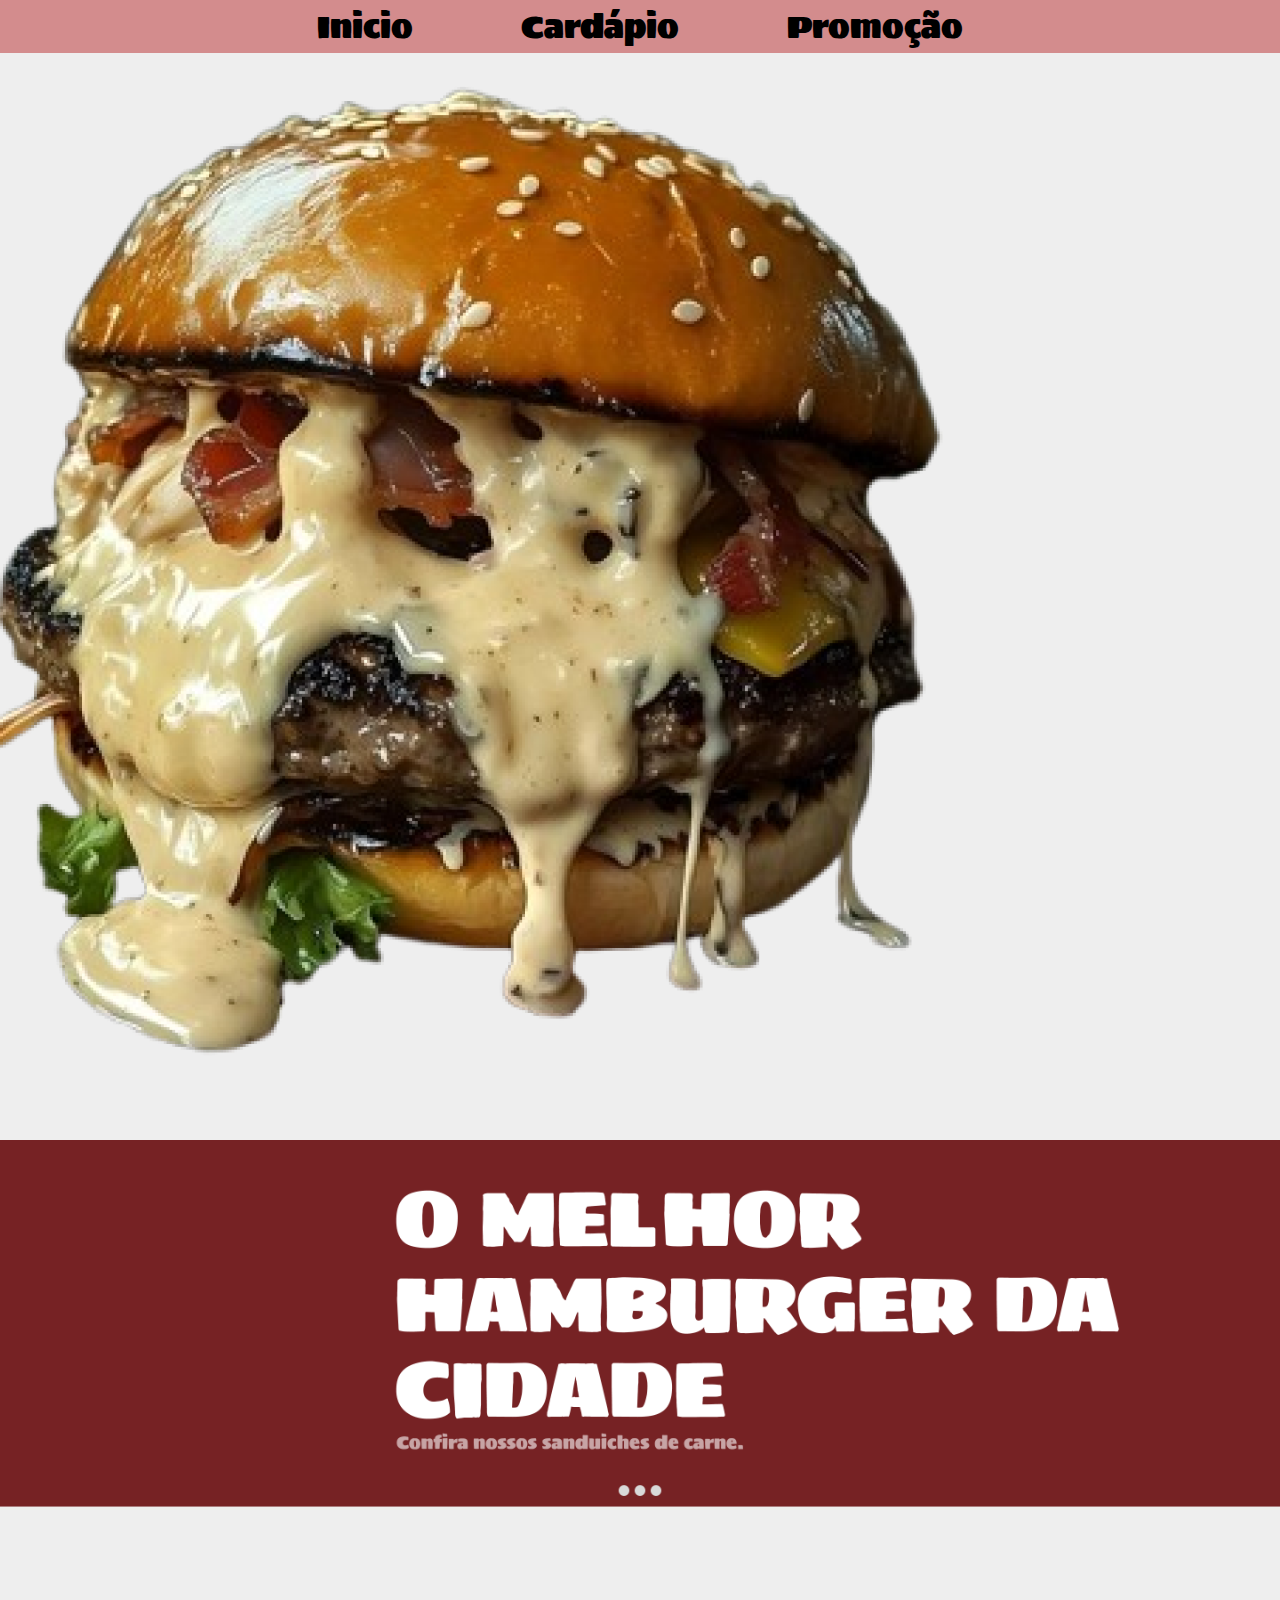
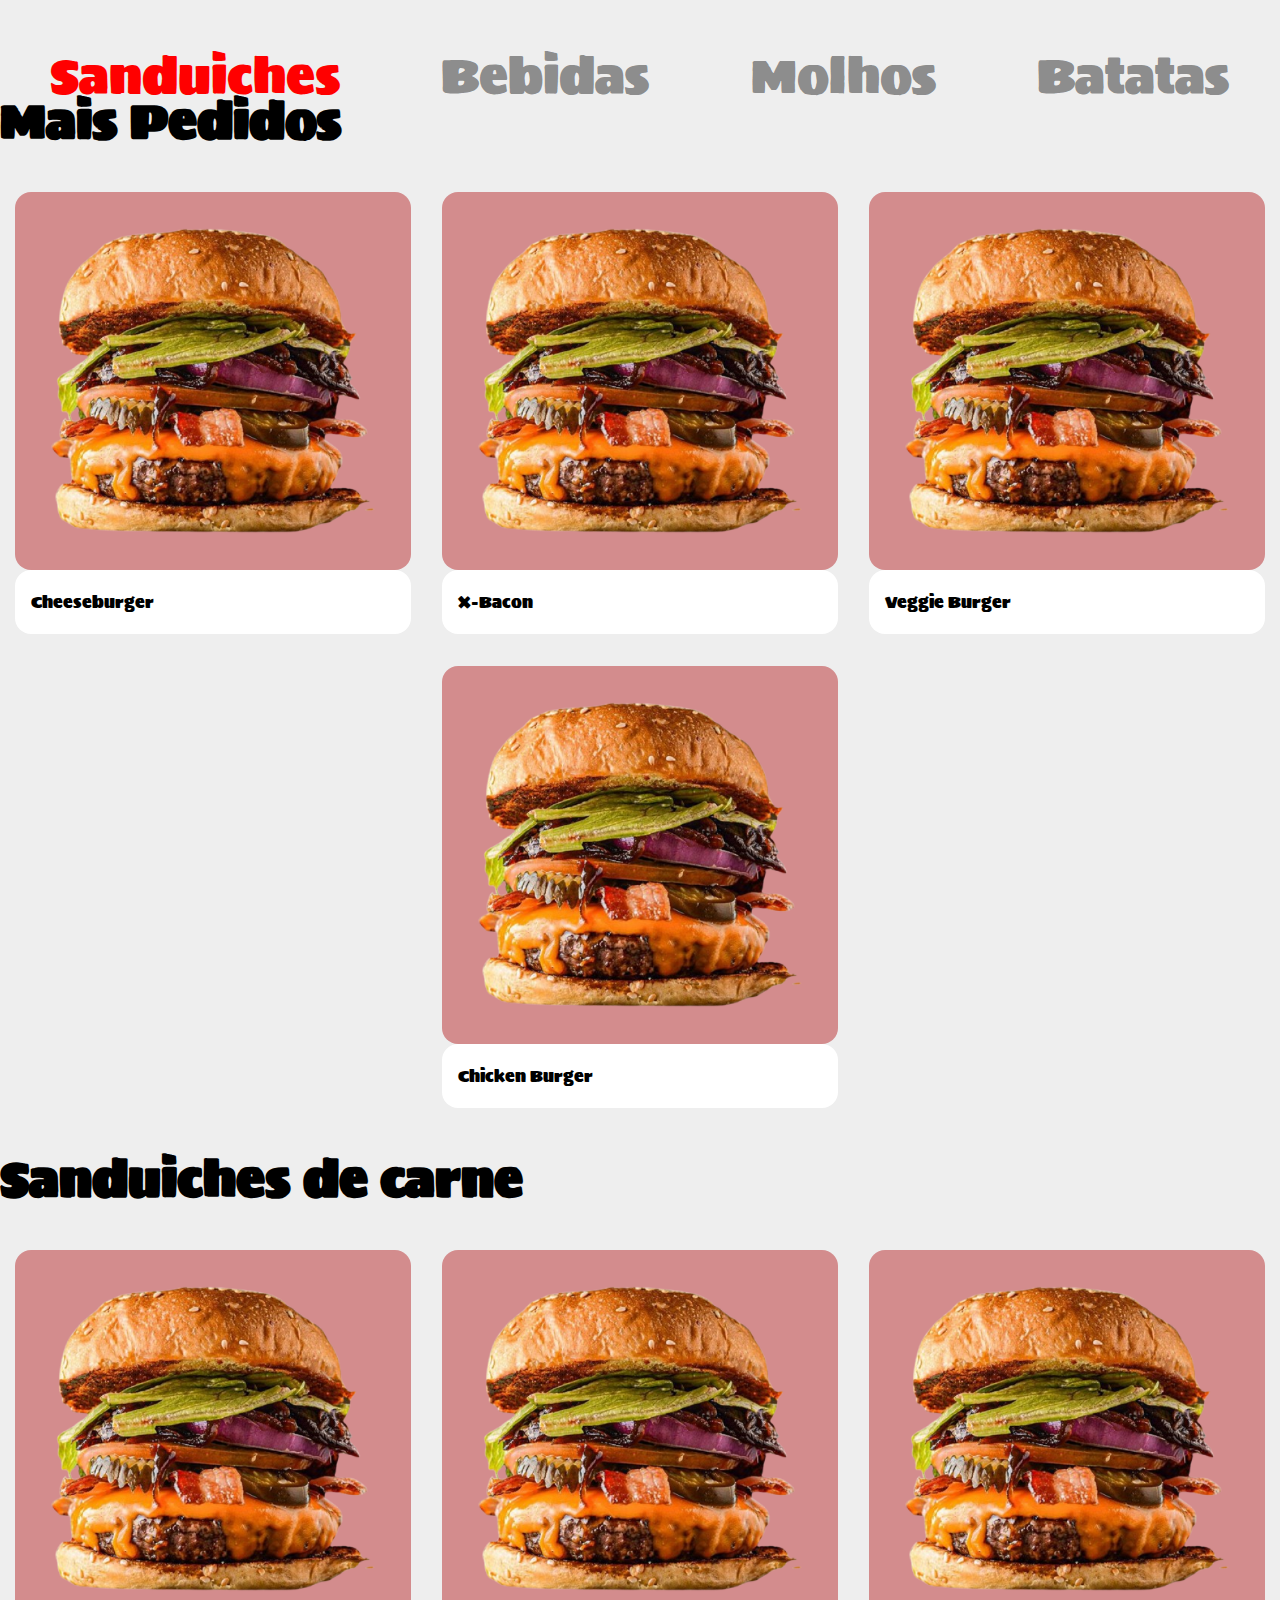
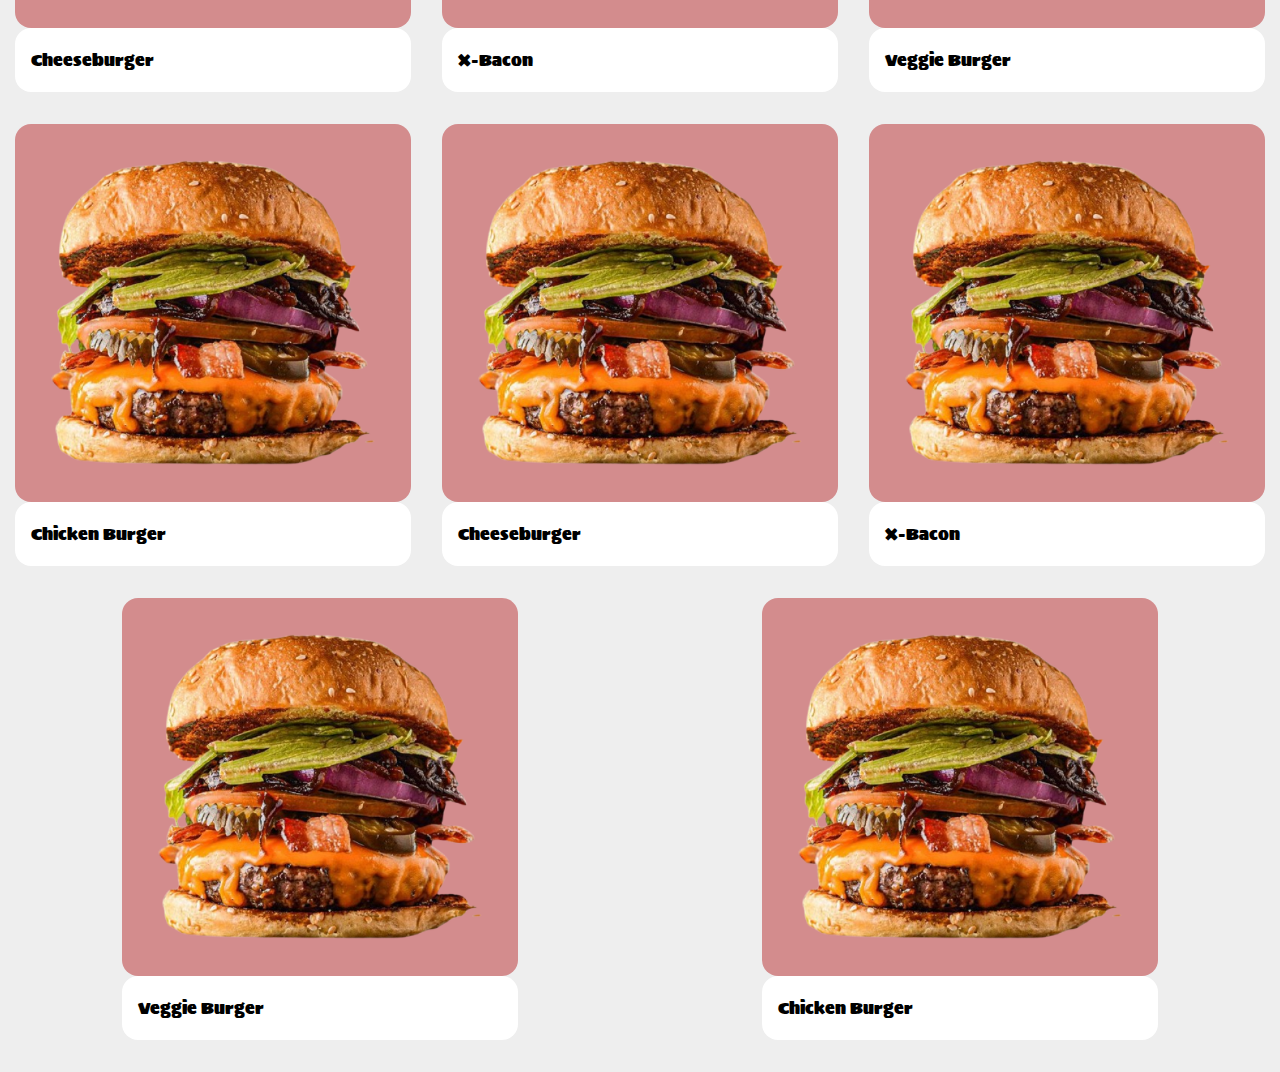
<file: Projeto 1 - Cardapio de Hamburgueria - Enzo Dionisio/index.html>
<!DOCTYPE html>
<html lang="pt-BR">
<head>
    <meta charset="UTF-8">
    <meta name="viewport" content="width=device-width, initial-scale=1.0">
    <link rel="stylesheet" href="style.css">
    <link rel="preconnect" href="https://fonts.googleapis.com">
    <link rel="preconnect" href="https://fonts.gstatic.com" crossorigin>
    <link href="https://fonts.googleapis.com/css2?family=Sigmar&display=swap" rel="stylesheet">
    <script src="script.js"></script>
    <title>Document</title>
</head>
<body>
    <div id="container-main">
        <div class ="head">
            <p>Inicio</p>
            <p>Cardápio</p>
            <p>Promoção</p>
        </div>
 
        <div id="carrocel">
            <img src="resources/hambuguer_1.png" alt="" id="img_hamburger_1">
            <img id="img_carrocel" src="resources/carrocel_1.png" alt="">
        </div>

        <div id="navbar_cardapio">
            <ul id="navbar_cardapio_list">
                <li class="ativo">Sanduiches</li>
                <li>Bebidas</li>
                <li>Molhos</li>
                <li>Batatas</li>
            </ul>
        </div>

        <div id="container_produtos">
            <div class="container_produtos_mais_pedidos">
                <h1>Mais Pedidos</h1>
                <ul class="container_cards_lista" id="mais_pedidos_id">
                    cards inseridos dinamicamente 
                    <!-- <li>
                        <div class="card">
                            <div class="card_prod">
                                <img src="resources/hambuguer_2.png" alt="">
                            </div>

                            <div class="card_nome">
                                <p>Nome do produto</p>
                            </div>
                        </div>
                    </li> -->
                </ul>
            </div>
             <div class="container_produtos_sanduiches">
                <h1>Sanduiches de carne</h1>
                <ul class="container_cards_lista" id="sanduiches_carne_id">
                    <!-- <li>
                        <div class="card">
                            <div class="card_prod">
                                <img src="" alt="">
                            </div>

                            <div class="card_nome">
                                <p>Nome do produto</p>
                            </div>
                        </div>
                    </li> -->
                </ul>
            </div>
        </div>

    </div>
</body>
</html>
</file>
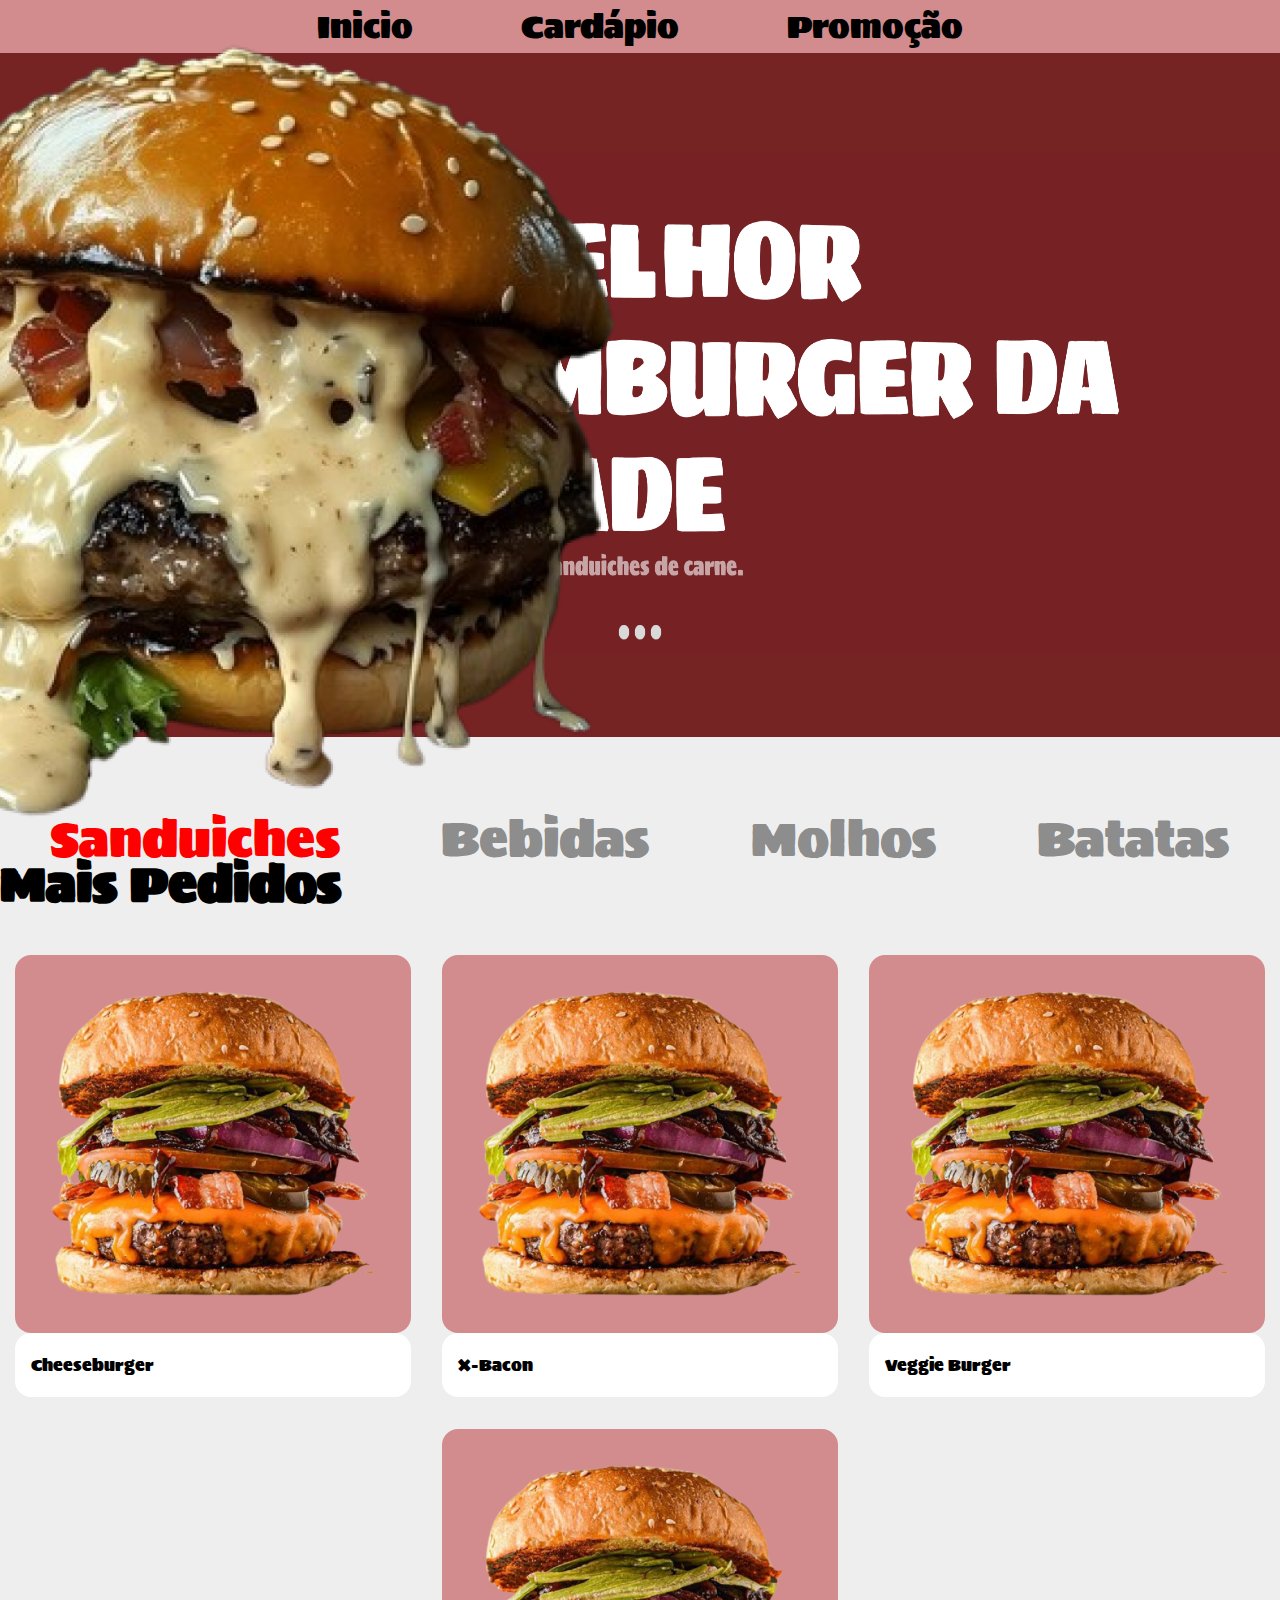
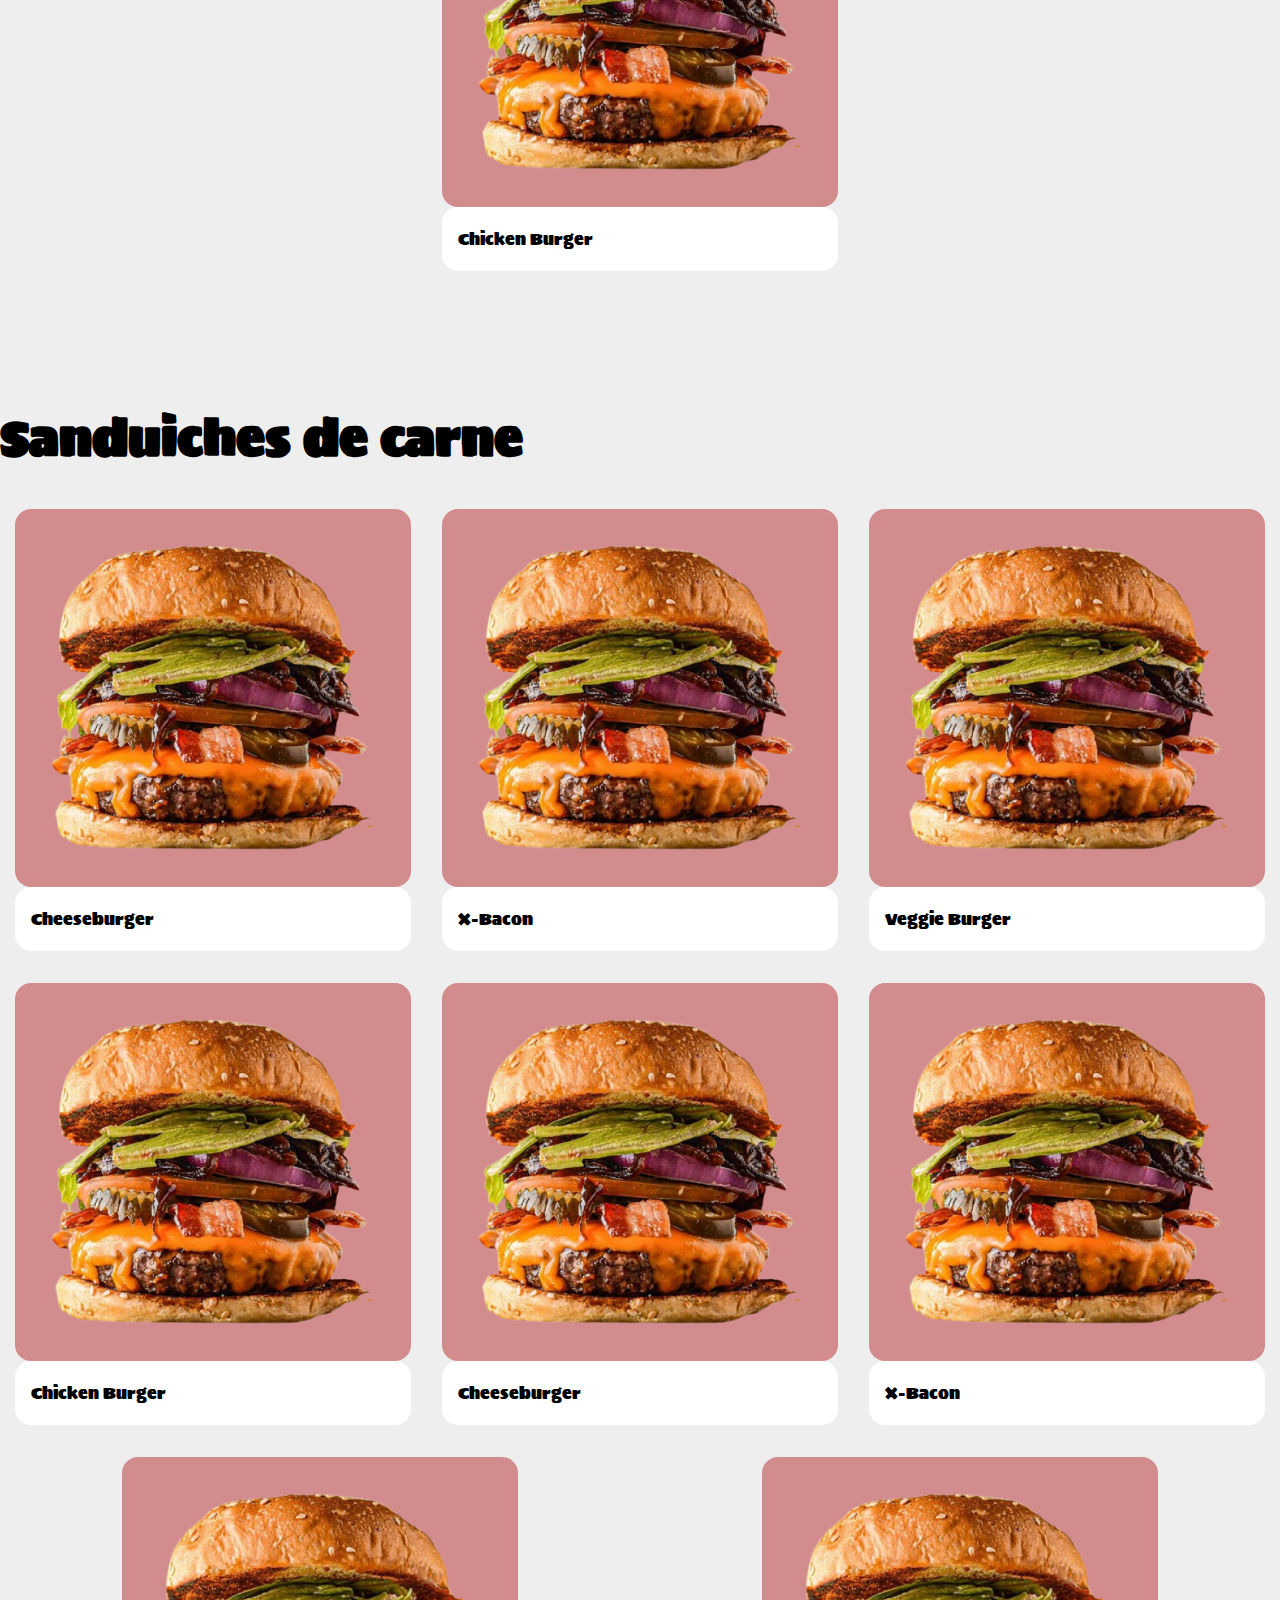
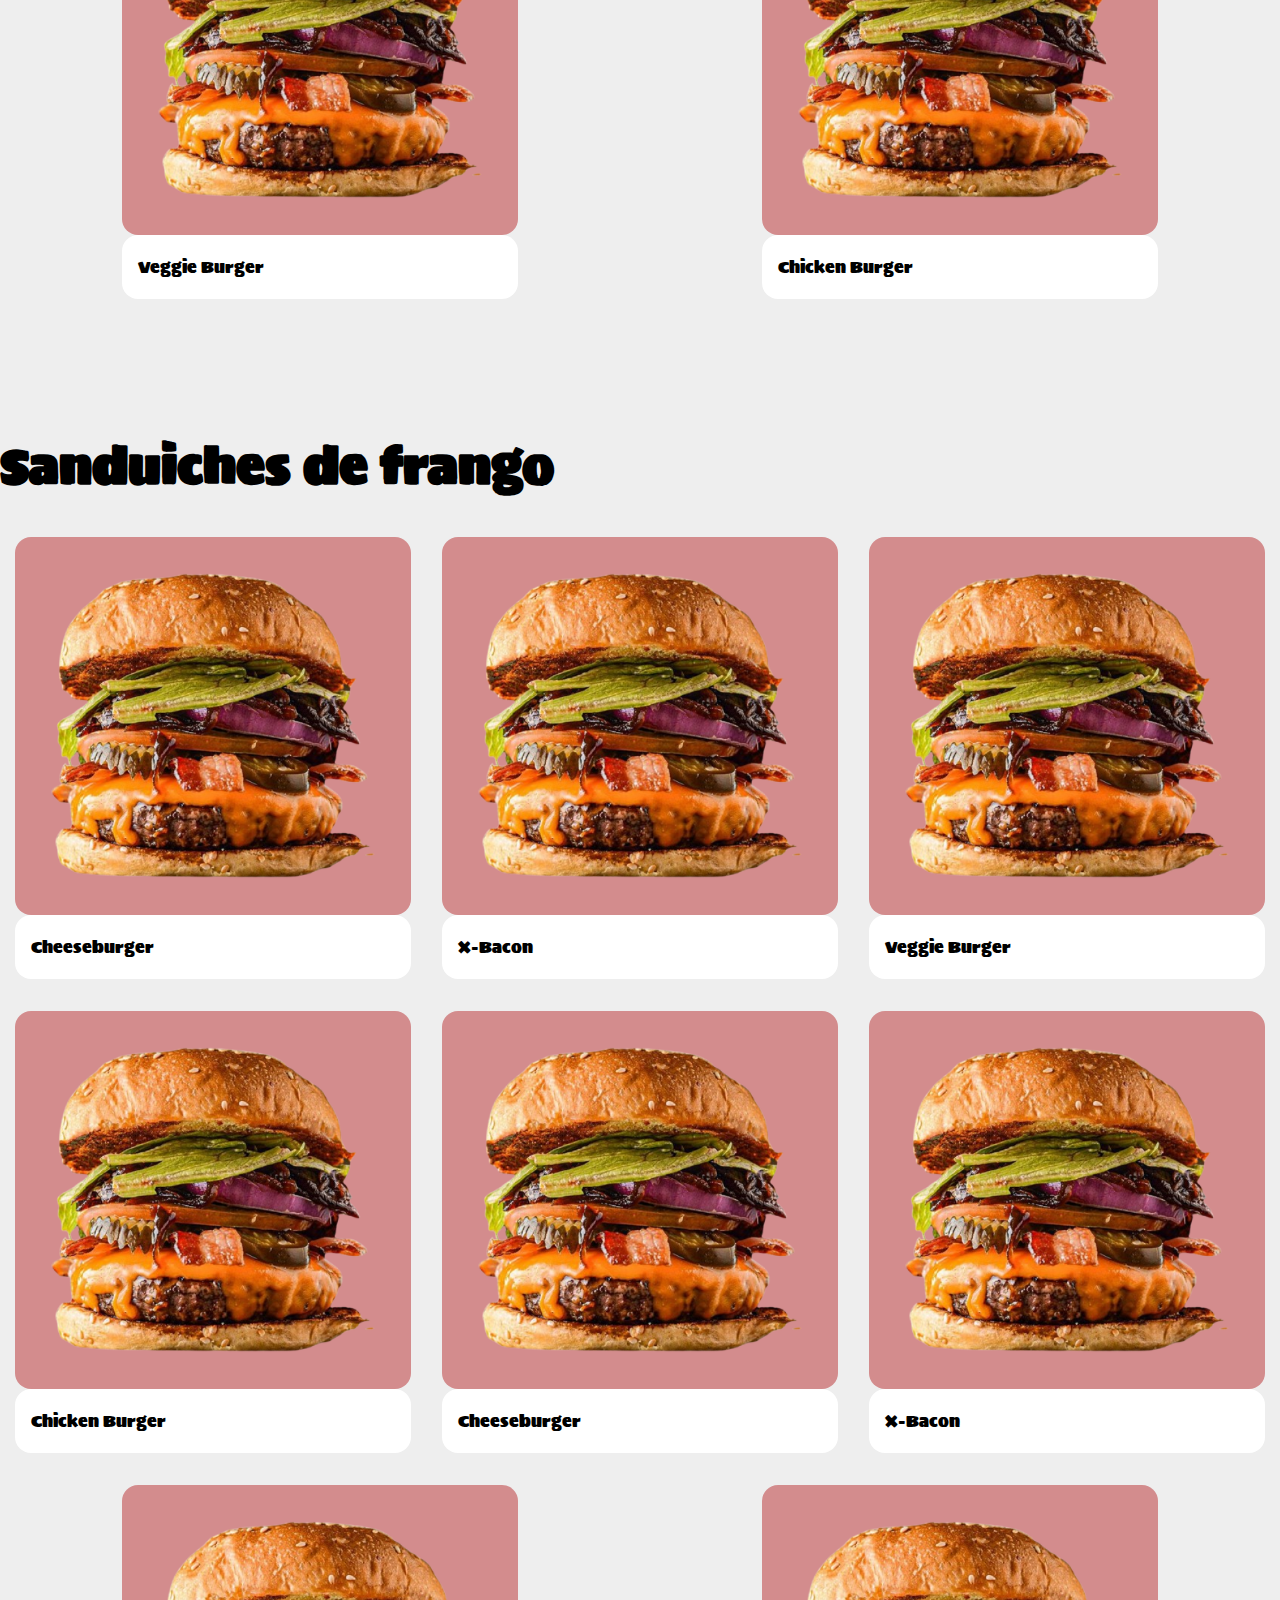
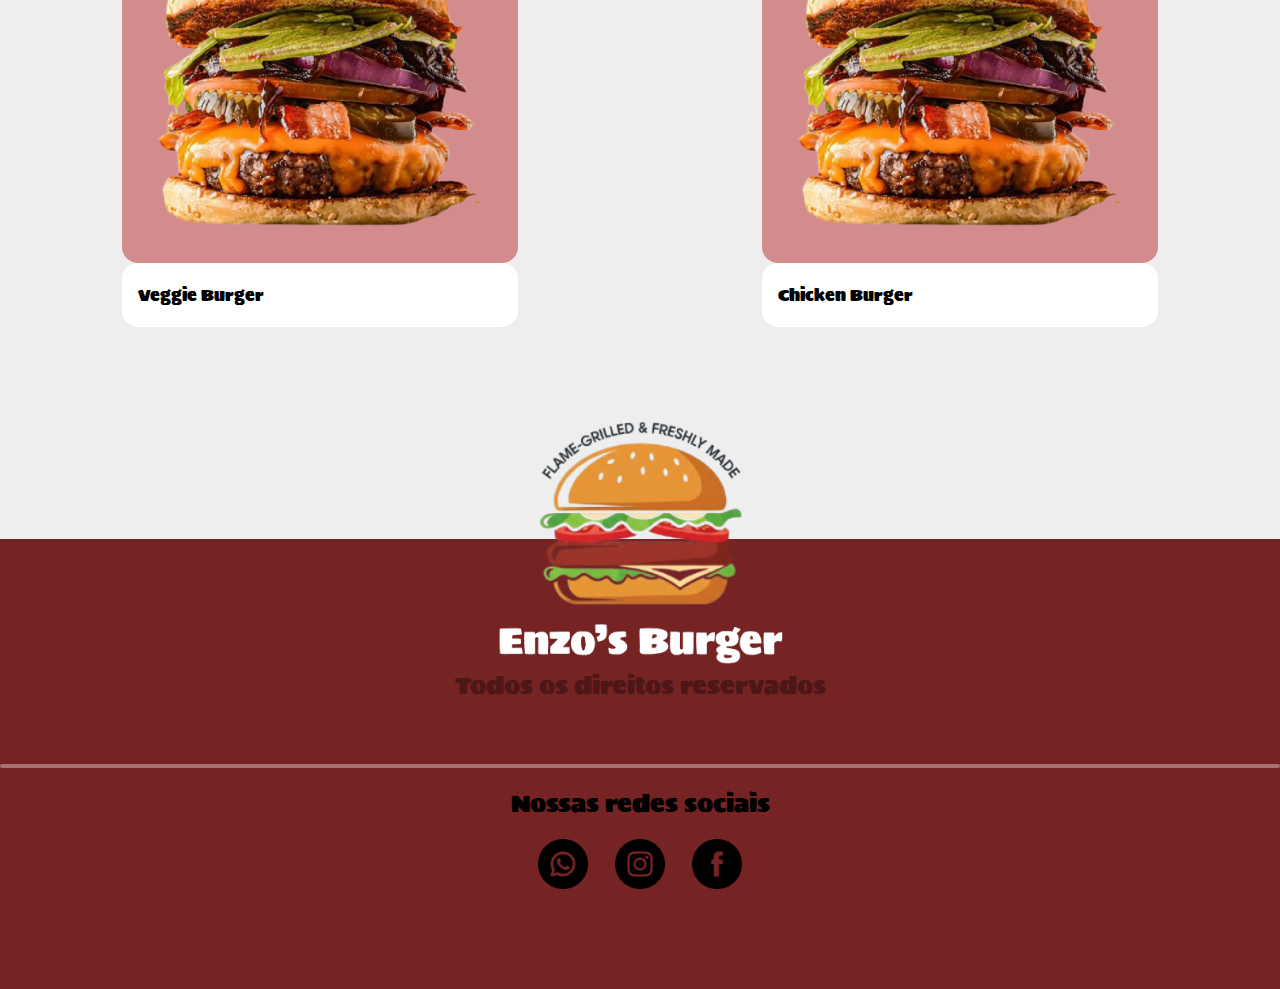
<file: Projeto 1 - Cardapio de Hamburgueria - Enzo Dionisio/cardapio.html>
<!DOCTYPE html>
<html lang="pt-BR">
<head>
    <meta charset="UTF-8">
    <meta name="viewport" content="width=device-width, initial-scale=1.0">
    <link rel="stylesheet" href="style.css">
    <link rel="preconnect" href="https://fonts.googleapis.com">
    <link rel="preconnect" href="https://fonts.gstatic.com" crossorigin>
    <link href="https://fonts.googleapis.com/css2?family=Sigmar&display=swap" rel="stylesheet">
    <script src="script.js"></script>
    <title>Document</title>
</head>
<body>
    <div id="container_main_cardapio">
        <div class ="head">
            <p class="head_item_inicio">Inicio</p>
            <p class="head_item_cardapio">Cardápio</p>
            <p class="head_item_promocao">Promoção</p>
        </div>
 
        <div class="carrocel">
            <div id="carrocel_cardapio">
                <img src="resources/hambuguer_1.png" alt="" id="img_hamburger_1">
                <img id="img_carrocel" src="resources/carrocel_1.png" alt="">
            </div>
        </div>

        <div id="navbar_cardapio">
            <ul id="navbar_cardapio_list">
                <li class="ativo">Sanduiches</li>
                <li>Bebidas</li>
                <li>Molhos</li>
                <li>Batatas</li>
            </ul>
        </div>

        <div id="container_produtos">
            <div class="container_produtos_lista">
                <h1>Mais Pedidos</h1>
                <ul class="container_cards_lista" id="mais_pedidos_id">
                    <!-- cards inseridos dinamicamente  -->
                    <!-- <li>
                        <div class="card">
                            <div class="card_prod">
                                <img src="resources/hambuguer_2.png" alt="">
                            </div>

                            <div class="card_nome">
                                <p>Nome do produto</p>
                            </div>
                        </div>
                    </li> -->
                </ul>
            </div>
             <div class="container_produtos_lista">
                <h1>Sanduiches de carne</h1>
                <ul class="container_cards_lista" id="sanduiches_carne_id">
                    <!-- <li>
                        <div class="card">
                            <div class="card_prod">
                                <img src="" alt="">
                            </div>

                            <div class="card_nome">
                                <p>Nome do produto</p>
                            </div>
                        </div>
                    </li> -->
                </ul>
            </div>
             <div class="container_produtos_lista">
                <h1>Sanduiches de frango</h1>
                <ul class="container_cards_lista" id="sanduiches_frango_id">
                    <!-- <li>
                        <div class="card">
                            <div class="card_prod">
                                <img src="" alt="">
                            </div>

                            <div class="card_nome">
                                <p>Nome do produto</p>
                            </div>
                        </div>
                    </li> -->
                </ul>
            </div>
        </div>

        <div class="footer">
            <div class="footer_top">
                <img src="resources/logo.png" alt="">
                <p>Todos os direitos reservados</p>
            </div>
                <hr class="linha">
            <div class="footer_bottom">
                <p>Nossas redes sociais</p>
                <div class="footer_redes">
                    <img src="resources/logo_whats.png" alt="">
                    <img src="resources/logo_insta.png" alt="">
                    <img src="resources/logo_face.png" alt="">
            </div>
        </div>
    </div>
</body>
</html>
</file>
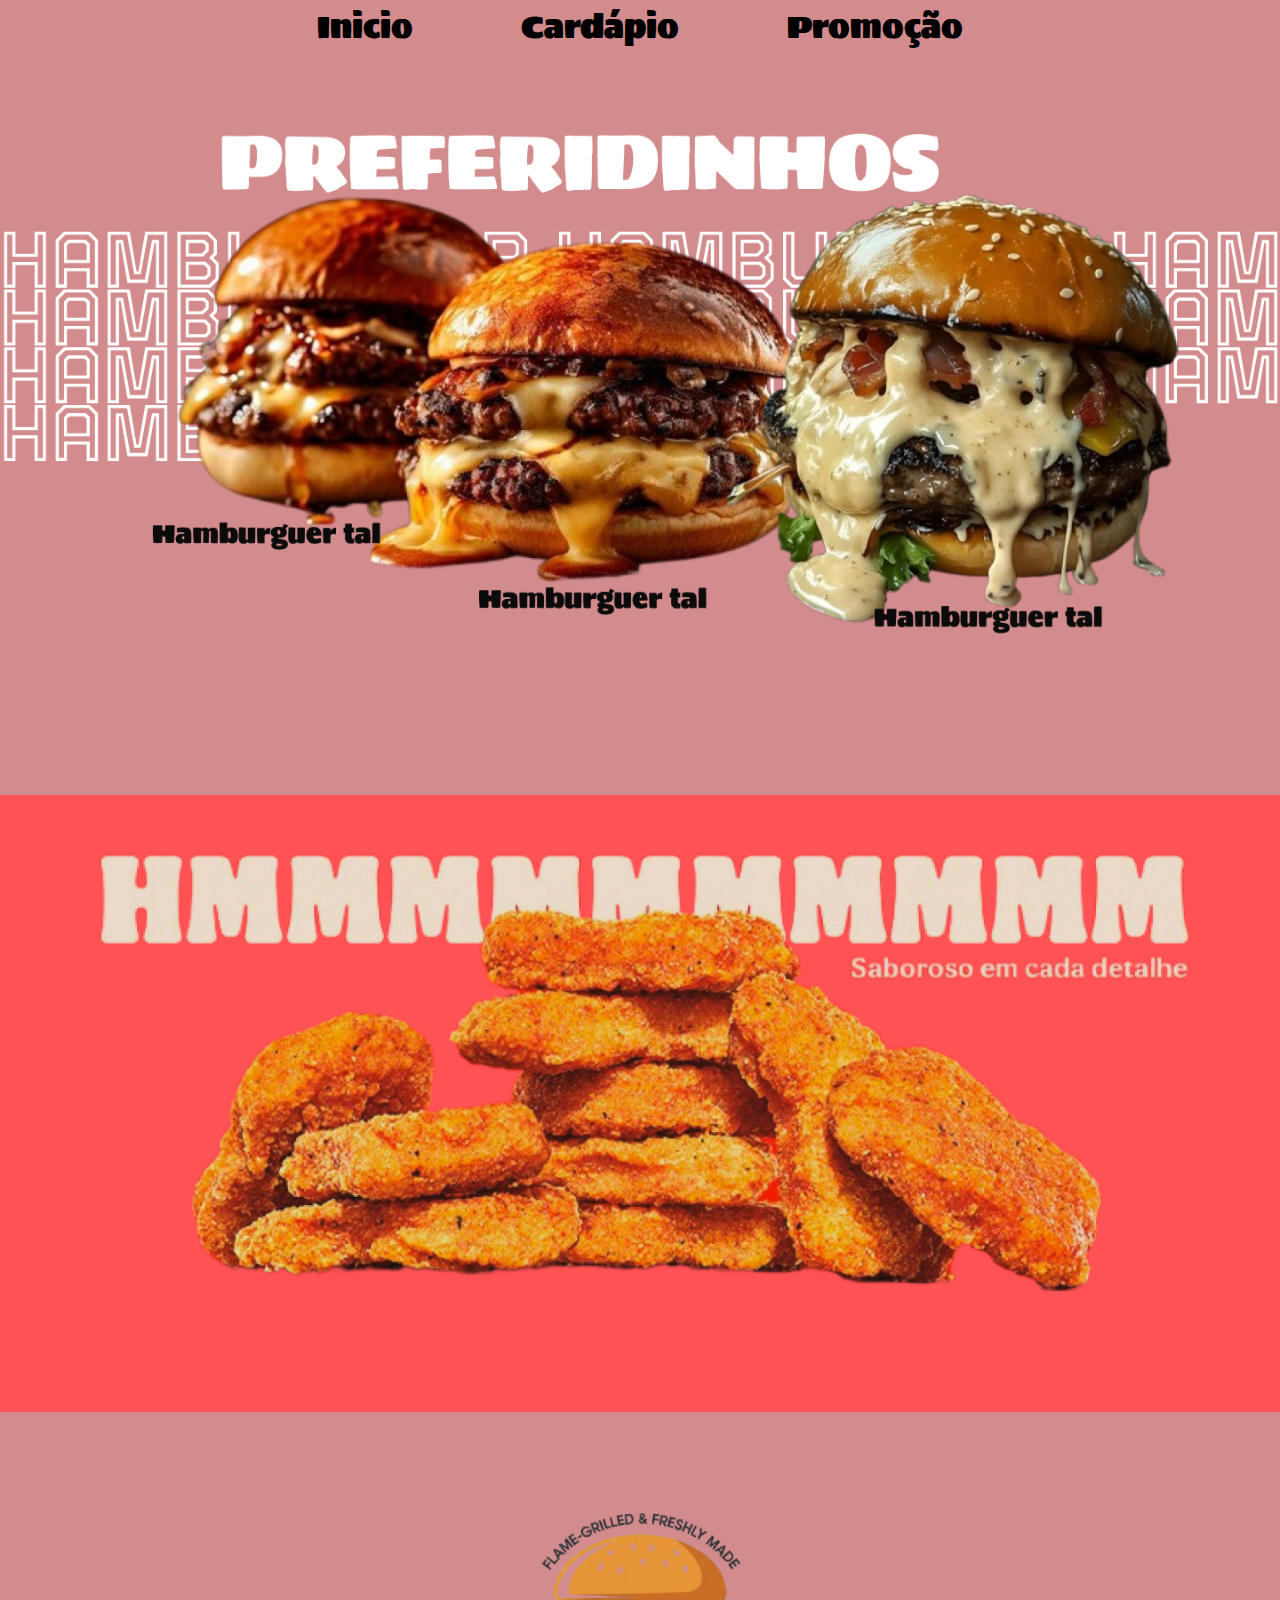
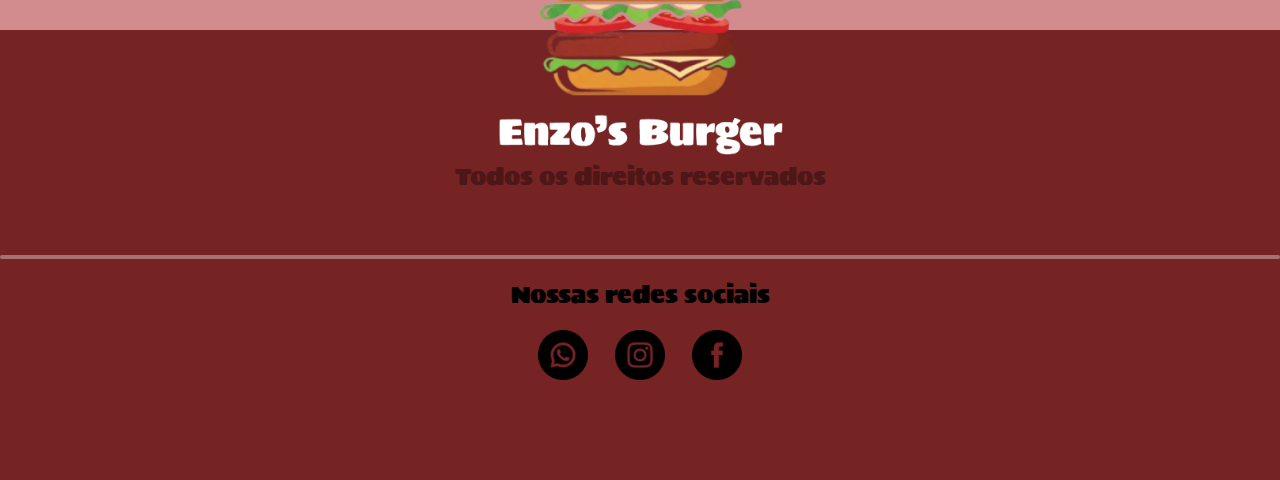
<file: Projeto 1 - Cardapio de Hamburgueria - Enzo Dionisio/home.html>
<!DOCTYPE html>
<html lang="pt-BR">

<head>
    <meta charset="UTF-8">
    <meta name="viewport" content="width=device-width, initial-scale=1.0">
    <link rel="stylesheet" href="style.css">
    <link rel="preconnect" href="https://fonts.googleapis.com">
    <link rel="preconnect" href="https://fonts.gstatic.com" crossorigin>
    <link href="https://fonts.googleapis.com/css2?family=Sigmar&display=swap" rel="stylesheet">
    <script src="script.js"></script>
    <title>Página inicial</title>
</head>

<body>
    <div id="container_main_home">
        <div class="head">
            <ul class="head">
                <li data-destino="home.html">
                    <p id="head_inicio">Inicio</p>
                </li>
                <li data-destino="cardapio.html">
                    <p id="head_cardapio">Cardápio</p>
                </li>
                <li data-destino="promocao.html">
                    <p id="head_promocao">Promoção</p>
                </li>
            </ul>
        </div>

        <div class="carrocel">
            <div class="carrocel_home_top">
                <img src="resources/home/carrocel_top_1.png" alt="">
            </div>
        </div>

        <div class="carrocel">
            <div class="carrocel_home_bottom">
                <img src="resources/home/carrocel_bottom_1.png" alt="">
            </div>
        </div>



        <div class="footer">
            <div class="footer_top">
                <img src="resources/logo.png" alt="">
                <p>Todos os direitos reservados</p>
            </div>
            <hr class="linha">
            <div class="footer_bottom">
                <p>Nossas redes sociais</p>
                <div class="footer_redes">
                    <img src="resources/logo_whats.png" alt="">
                    <img src="resources/logo_insta.png" alt="">
                    <img src="resources/logo_face.png" alt="">
                </div>
            </div>
        </div>
</body>

</html>
</file>
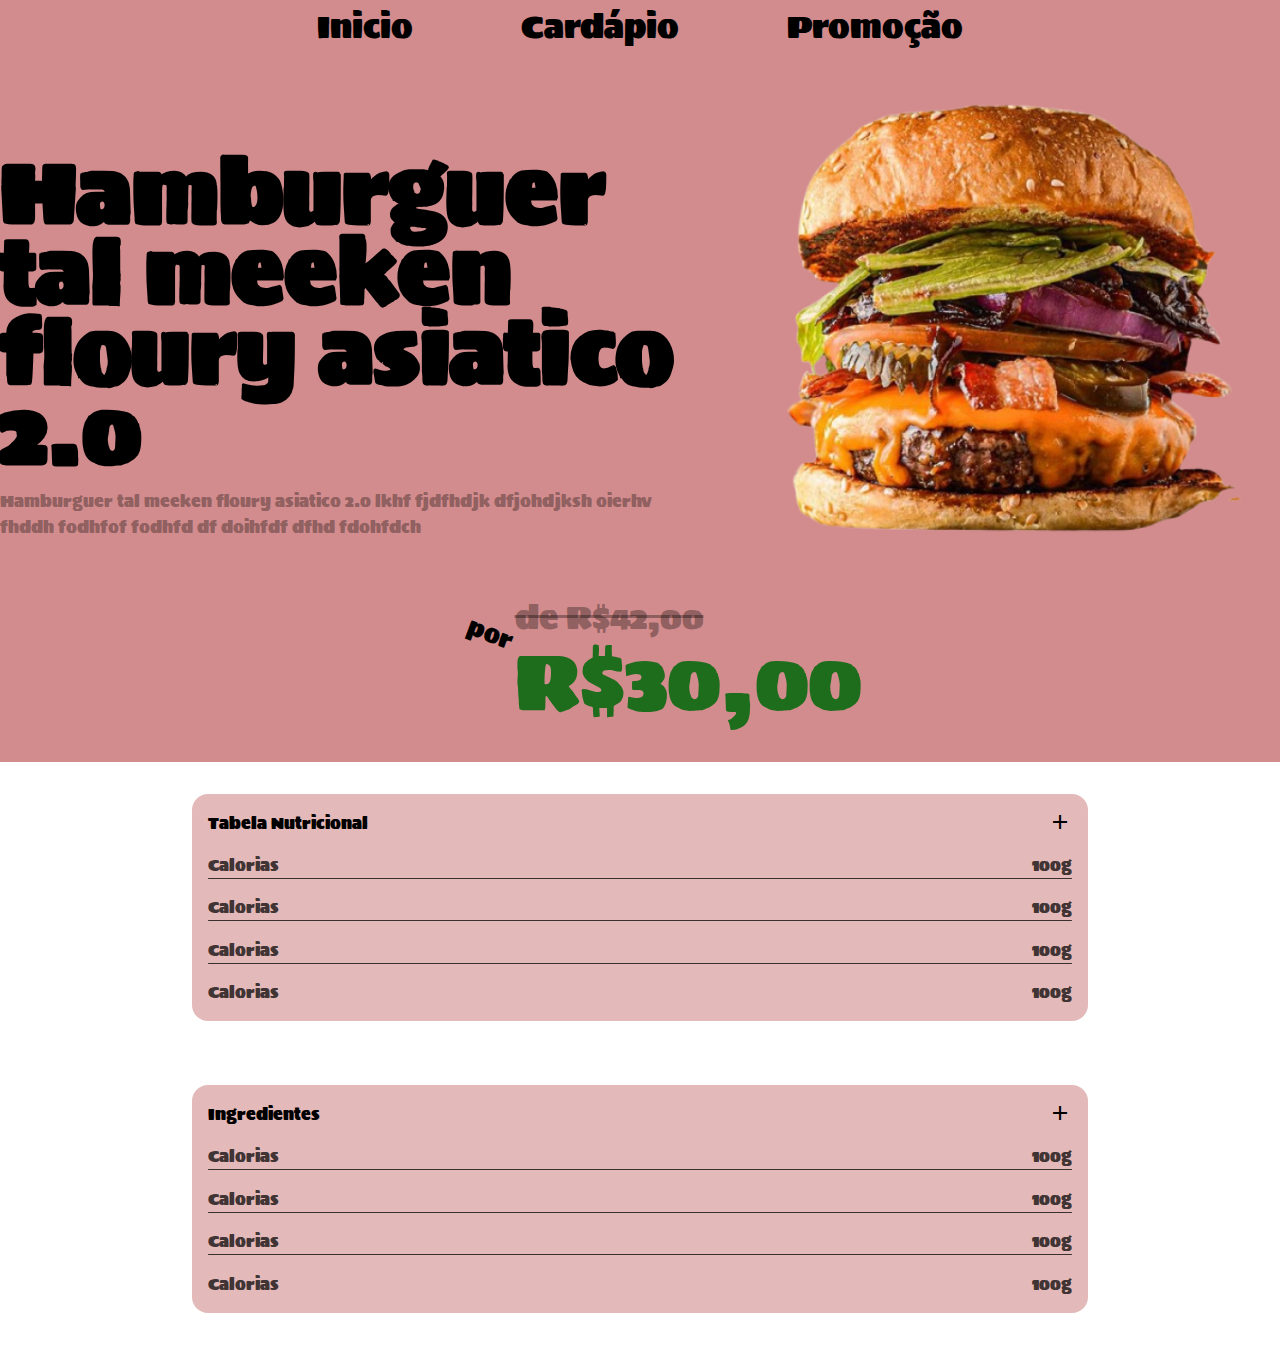
<file: Projeto 1 - Cardapio de Hamburgueria - Enzo Dionisio/info_produto.html>
<!DOCTYPE html>
<html lang="pt-BR">

<head>
    <meta charset="UTF-8">
    <meta name="viewport" content="width=device-width, initial-scale=1.0">
    <link rel="stylesheet" href="style.css">
    <link rel="preconnect" href="https://fonts.googleapis.com">
    <link rel="preconnect" href="https://fonts.gstatic.com" crossorigin>
    <link href="https://fonts.googleapis.com/css2?family=Sigmar&display=swap" rel="stylesheet">
    <link rel="stylesheet"
        href="https://fonts.googleapis.com/css2?family=Material+Symbols+Outlined:opsz,wght,FILL,GRAD@20..48,100..700,0..1,-50..200&icon_names=add" />
    <script src="script.js"></script>
    <title>Produto</title>
</head>

<body>
    <div id="container_main_info_produto">
        <div class="head">
            <ul class="head">
                <li data-destino="home.html">
                    <p id="head_inicio">Inicio</p>
                </li>
                <li data-destino="cardapio.html">
                    <p id="head_cardapio">Cardápio</p>
                </li>
                <li data-destino="promocao.html">
                    <p id="head_promocao">Promoção</p>
                </li>
            </ul>
        </div>

        <div class="info_produto_container_top">
            <div class="info_produto_nome_e_img">
                <div class="info_produto_nome">
                    <h1>Hamburguer tal meeken floury asiatico 2.0</h1>
                    <p>Hamburguer tal meeken floury asiatico 2.0 lkhf fjdfhdjk dfjohdjksh oierhv fhddh fodhfof fodhfd df
                        doihfdf dfhd fdohfdch</p>
                </div>
                <div class="info_produto_img">
                    <img src="resources/hambuguer_2.png" alt="">
                </div>
            </div>
            <div class="info_produto_preco">
                <p class="info_produto_preco_anterior">de R$42,00</p>
                <p class="info_produto_por">por</p>
                <p class="info_produto_preco_atual">R$30,00</p>
            </div>
        </div>

        <div class="info_produto_container_bottom">
            <div class="info_produto_ingredientes">
                <div class="btn_ingredientes_div">
                    <input type="checkbox" id="btn_tabela_nutricional" checked>
                    <label id="btn_ingredientes_label" for="btn_tabela_nutricional">
                        Tabela Nutricional
                        <span id="ativarMenuBtn" class="material-symbols-outlined">
                            add
                        </span>
                    </label>
                    <div class="tab__content">
                        <ul>
                            <li>
                                <p>Calorias</p>
                                <p>100g</p>
                            </li>
                            <hr class="linha_info_produto">
                            <li>
                                <p>Calorias</p>
                                <p>100g</p>
                            </li>
                            <hr class="linha_info_produto">
                            <li>
                                <p>Calorias</p>
                                <p>100g</p>
                            </li>
                            <hr class="linha_info_produto">
                            <li>
                                <p>Calorias</p>
                                <p>100g</p>
                            </li>

                        </ul>
                    </div>
                </div>
            </div>

            <div class="info_produto_ingredientes">
                <div class="btn_ingredientes_div">
                    <input type="checkbox" id="btn_ingredientes" checked>
                    <label id="btn_ingredientes_label" for="btn_ingredientes">
                        Ingredientes
                        <span id="ativarMenuBtn" class="material-symbols-outlined">
                            add
                        </span>
                    </label>
                    <div class="tab__content">
                        <ul>
                            <li>
                                <p>Calorias</p>
                                <p>100g</p>
                            </li>
                            <hr class="linha_info_produto">
                            <li>
                                <p>Calorias</p>
                                <p>100g</p>
                            </li>
                            <hr class="linha_info_produto">
                            <li>
                                <p>Calorias</p>
                                <p>100g</p>
                            </li>
                            <hr class="linha_info_produto">
                            <li>
                                <p>Calorias</p>
                                <p>100g</p>
                            </li>

                        </ul>
                    </div>
                </div>
            </div>
        </div>
</body>

</html>
</file>
<file: Projeto 1 - Cardapio de Hamburgueria - Enzo Dionisio/style.css>
/* ESTILOS: GERAL */
* {
    padding: 0;
    margin: 0;
    font-family: "Sigmar", sans-serif;
}

.linha {
    border: none;
    height: 4px;
    background: #ffffff5b;
    border-radius: 2px;
    width: 100%;
}

.linha_info_produto {
    border: none;
    height: 0.5px;
    background: rgba(0, 0, 0, 0.74);
    border-radius: 2px;
    width: 100%;
}
    
body {
    background-color: #eeeeee;
}

#container_main_home {
    background-color: #D38C8D;
}

.material-symbols-outlined {
    cursor: pointer;
}

li {
    list-style: none;
    cursor: pointer;
}

*, *::before, *::after {
  box-sizing: border-box;
}

/* ESTILOS DO CABEÇALHO/HEAD (GERAL) */
.head {
    display: flex;
    justify-content: center;
    gap: 12vh;
    background-color: #D38C8D;
    font-size: 2rem;
    width: 100%;
    text-align: center;
}

.head li:hover{
    transform: scale(1.2);
    color: #762324;
}

/* ESTILOS DO FOOTER (GERAL) */
.footer {
    display: flex;
    flex-direction: column;
    align-items: center;
    justify-content: center;
    background-color: #762324;
    height: 50vh;
    font-size: 1.5rem;
    margin-top: 20vh;
    text-align: center;
}

.footer_top img{
    position: relative;
    height: auto;
    width: 35vh;
    top: -15vh;
}

.footer_top {
    height: 50%;
}

.footer_top p {
    color: rgba(0, 0, 0, 0.37);
    position: relative;
    top: -16vh;
}

.footer_bottom {
    display: flex;
    flex-direction: column;
    height: 50%;
}

.footer_bottom p {
    margin-top: 1rem;
}

.footer_redes {
    display: flex;
    justify-content: space-evenly;
    align-items: center;

}

.footer_redes img {
    margin-top: 1rem;
    width: 50px;
    height: auto;
    cursor: pointer;
}


/* ESTILOS: CARDAPIO */

/* ESTILOS DO CARROCEL (CARDAPIO)*/
.carrocel {
    display: flex;
    font-size: 5rem;
}

.carrocel img {
    width: 100%;
    height: auto;
}

#carrocel_cardapio {
    width: 100%;
    background-color: #762324;
    height: 76vh;
}

#carrocel_cardapio #img_hamburger_1 {
    position:absolute;
    top: 2vh;
    left: -15vh;
    width: 87vh;
    height: auto;
}

#img_carrocel {
    top: 0;
    width: 100%;
    height: 100%;
}

/* ESTILOS DO NAVBAR (CARDAPIO) */
#navbar_cardapio {
    width: 100%;
    color: rgba(0, 0, 0, 0.432);
    height: 5vh;
    align-items: center;
    margin-top: 7vh;
}

#navbar_cardapio_list {
    display: flex;
    justify-content: space-around;
    font-size: 3rem;
    list-style: none;
}

#navbar_cardapio_list li {
    cursor: pointer;
    transition: color 0.3s ease;
}

#navbar_cardapio_list li:hover {
    transform: scale(1.1);
    transition-duration: 0.4s;
    color: rgba(255, 0, 0, 0.5);
}

#navbar_cardapio_list li.ativo {
    color: red;
}

ac

/* ESTILOS DO CONTAINER DE PRODUTOS (CARDAPIO) */
#container_produtos {
    margin-top: 6rem;
    margin-left: 1rem;
    margin-right: 1rem;
    font-size: 2rem;
}

#container_produtos h1 {
    font-size: 3rem;
}

.container_cards_lista {
    margin-top: 2rem
}

.container_cards_lista{
    display: flex;
    flex-wrap: wrap;
    list-style: none;
    justify-content: space-around;
    

}
.card_li:hover {
    transform: scale(1.1);
    transition-duration: 0.4s;
}

.card_prod {
    display: flex;
    background-color: #D38C8D;
    width: 44vh;
    height: 42vh;
    border-radius: 1rem;
    justify-content: center;
    align-items: center;
}



.card_prod img{
    width: auto;
    height: 100%;
}

.card_nome {
    background-color: #fff;
    height: 4rem;
    border-radius: 1rem;
    padding-left:1rem;
    line-height: 4rem;
    margin-bottom: 2rem;
}

.container_produtos_lista {
    margin-bottom: 6rem;
}

/* ESTILOS DO CARROCEL (home)*/
.carrocel_home_top {
    background-color: #D38C8D;
}

.carrocel_home_top img {
    margin-top: 5rem;
}

/* ESTILOS INFO PRODUTOS*/

/* ESTILOS CONTAINER TOP (INFO PRODUTOS)*/
.info_produto_container_top {
    display: flex;
    flex-direction: column;
    justify-content: center;
    align-items: center;
    background-color: #D38C8D;
}

.info_produto_nome_e_img {
    display: flex;
    justify-content: center;
    align-items: center;
    gap: 2.5rem;
    width: 100%;
}

.info_produto_nome {
    display: flex;
    flex-direction: column;
    width: 120vh;
    margin-top: 3rem;
}

.info_produto_nome h1 {
    font-size: 5.5rem;
    margin-bottom: 1rem;
    color: black;
    line-height: 5rem;
}

.info_produto_nome p {
    font-size: 1rem;
    color: rgba(0, 0, 0, 0.32);
}

.info_produto_img {
    width: 90vh;
    height: auto;
}

.info_produto_img img{
    width: 100%;
    height: auto;
}

.info_produto_preco {
    margin-bottom: 1rem;
    margin-left: 6rem;
}

.info_produto_preco_anterior {
    color: rgba(0, 0, 0, 0.32);
    text-decoration: line-through;
    font-size: 2rem;
    margin-bottom: -2.5rem;
}

.info_produto_por {
    position: relative;
    rotate: 20deg;
    right: 3rem;
    font-size: 1.5rem;
    width: 3rem;
    top: 0.6rem;

}

.info_produto_preco_atual {
    font-size: 5rem;
    color: rgb(29, 109, 29);
    margin-top: -1.8rem;
}



/* ESTILOS CONTAINER BOTTOM(INFO PRODUTOS)*/
.info_produto_container_bottom {
    display: flex;
    flex-direction: column;
    justify-content: center;
    align-items: center;
    background-color: #ffffff;
}

.info_produto_container_bottom h2{
    font-size: 2rem;
    margin-top: 1rem;
}

.info_produto_tabela_nutricional {
    display: flex;
    justify-content: space-between;
    margin-top: 1rem;
    margin-bottom: 1rem;
    width: 70%;
    font-size: 1rem;
    background-color: #d38c8d9c;
    padding: 1rem;
    border-radius: 1rem;
}

.info_produto_ingredientes {
    display: none;
    display: flex;
    justify-content: space-between;
    margin-bottom: 2rem;
    width: 70%;
    font-size: 1rem;
    background-color: #d38c8d9c;
    padding: 1rem;
    border-radius: 1rem;
    margin-top: 2rem;
}

.btn_ingredientes_div {
    width: 100%;
}

.btn_ingredientes_div input {
    position: absolute;
    margin-top: 5px;
    margin-left: 5px;
    opacity: 0;
    z-index: -1;

}

.btn_ingredientes_div label {
    width: 100%;
    display: flex;
    justify-content: space-between;
}

.tab__content {
  max-height: 0;
  overflow: hidden;
  transition: all 0.35s;
}

.tab__content li{
  display: flex;
  justify-content: space-between;
  margin-top: 1rem;
  color: rgba(0, 0, 0, 0.74);
}

.btn_ingredientes_div input:checked ~ .tab__content {
  max-height: 20rem;
}

.btn_tabela_nutricional_div {
    width: 100%;
}

.btn_tabela_nutricional_div input {
    position: absolute;
    margin-top: 5px;
    margin-left: 5px;
    opacity: 0;
    z-index: -1;

}

.btn_tabela_nutricional_div label {
    width: 100%;
    display: flex;
    justify-content: space-between;
}

.btn_tabela_nutricional_div input:checked ~ .tab__content {
  max-height: 20rem;
}



/* ESTILOS (INFO PRODUTOS)*/










/* ESTILOS CARDAPIO PHONE */
/* RESPONSIVIDADE PARA CELULAR */
@media (max-width: 768px) {
    .head {
        flex-direction: column;
        align-items: center;
        gap: 2vh;
        font-size: 1.5rem;
        padding: 1rem 0;
    }

    .head_item_inicio, .head_item_promocao {
        display: none;
    }

    #carrocel_cardapio {
        height: auto;
        overflow-x: hidden;
        display: flex;
        justify-content: center; /* centraliza horizontalmente */
        align-items: center;     /* centraliza verticalmente (opcional) */
        flex-direction: column;  /* empilha os itens verticalmente */  
    }

    #carrocel_cardapio #img_hamburger_1 {
        display: none;
    }

    #img_carrocel {
        margin-left:-5rem ;
        width: 150vw;   
        height: auto;
    }

    .container_cards_lista {
        flex-direction: column;
        align-items: center;
    }

    .card_prod {
        width: 90vw;
        height: auto;
        margin-bottom: 1rem;
    }

    .card_prod img {
        height: auto;
        width: 100%;
        padding: 1rem;
    }

    .card_nome {
        font-size: 1.2rem;
        width: 90vw;
        text-align: center;
    }

    .footer {
        height: auto;
        padding: 2rem 1rem;
    }

    .footer_top img {
        width: 50vw;
        top: 0;
    }

    .footer_top p {
        top: 0;
        font-size: 1rem;
    }

    .footer_redes {
        flex-direction: column;
        gap: 1rem;
    }

    .footer_redes img {
        width: 40px;
    }
}
</file>
